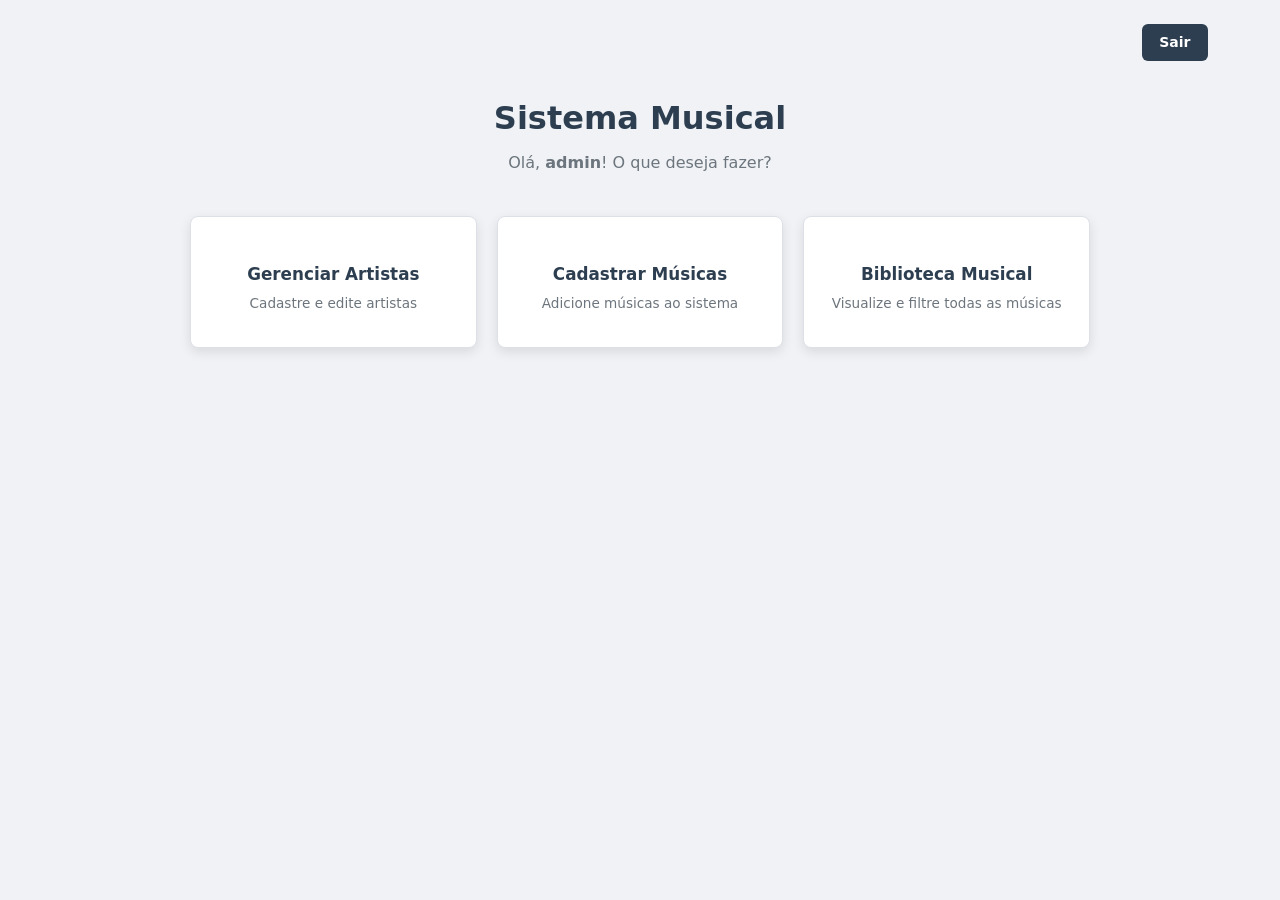
<file: index.html>
<!DOCTYPE html>
<html lang="pt-br">
<head>
  <meta charset="UTF-8">
  <meta name="viewport" content="width=device-width, initial-scale=1.0">
  <title>Menu Principal — Sistema Musical</title>
  <link rel="icon" href="data:image/svg+xml,<svg xmlns=%27http://www.w3.org/2000/svg%27 viewBox=%270 0 100 100%27><text y=%27.9em%27 font-size=%2790%27>🎵</text></svg>">
  <link rel="stylesheet" href="styles.css">
</head>
<body>

  <!-- container: caixa com largura máxima, centralizada. Usada em todas as telas, menos no login. -->
  <div class="container">

    <!-- topbar: barra de cima. O CSS (flex-end) joga o botão Sair para a direita. -->
    <div class="topbar">
      <!-- Um link (a) com cara de botão: a classe btn-back deixa ele escuro. -->
      <!-- Na Sprint 2 este link vai para logout.php, que encerra a sessão. -->
      <a href="login.html" class="btn-back">Sair</a>
    </div>

    <!-- page-header: as boas-vindas, centralizadas. -->
    <div class="page-header">
      <h1>Sistema Musical</h1>
      <!-- "admin" está fixo (dado inventado). Na Sprint 2 o PHP mostra o nome de quem entrou. -->
      <p>Olá, <strong>admin</strong>! O que deseja fazer?</p>
    </div>

    <!-- menu-grid: a grade dos 3 cards. O CSS usa display: grid para colocá-los lado a lado. -->
    <div class="menu-grid">

      <!-- Cada menu-card tem um link (a) que ocupa o card inteiro: clicar em qualquer parte leva à tela. -->
      <div class="menu-card">
        <a href="cadastro_artista.html">
          <div class="menu-card-icon"></div> <!-- ícone grande -->
          <div class="menu-card-title">Gerenciar Artistas</div> <!-- título -->
          <div class="menu-card-desc">Cadastre e edite artistas</div> <!-- descrição -->
        </a>
      </div>

      <div class="menu-card">
        <a href="cadastro_musica.html">
          <div class="menu-card-icon"></div>
          <div class="menu-card-title">Cadastrar Músicas</div>
          <div class="menu-card-desc">Adicione músicas ao sistema</div>
        </a>
      </div>

      <div class="menu-card">
        <a href="listagem_musicas.html">
          <div class="menu-card-icon"></div>
          <div class="menu-card-title">Biblioteca Musical</div>
          <div class="menu-card-desc">Visualize e filtre todas as músicas</div>
        </a>
      </div>

    </div>

  </div>
</body>
</html>
</file>
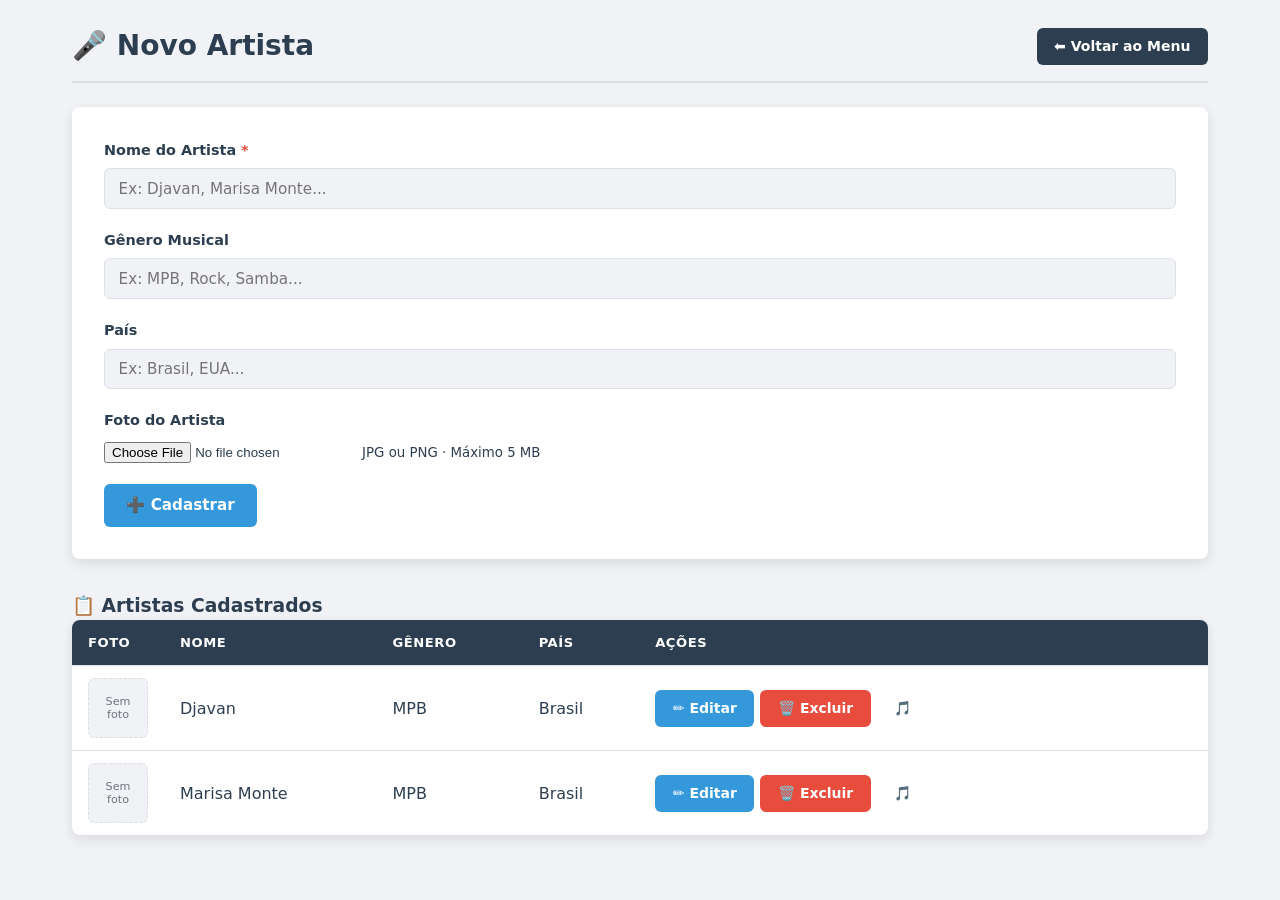
<file: cadastro_artista.html>
<!DOCTYPE html>
<html lang="pt-br">
<head>
    <meta charset="UTF-8">
    <meta name="viewport" content="width=device-width, initial-scale=1.0">
    <title>Novo Artista — Sistema Musical</title>
    <link rel="icon" href="data:image/svg+xml,<svg xmlns=%27http://www.w3.org/2000/svg%27 viewBox=%270 0 100 100%27><text y=%27.9em%27 font-size=%2790%27>🎵</text></svg>">
    <link rel="stylesheet" href="styles.css">
</head>
<body>
    <div class="container">

        <div class="page-header-bar">
            <h2>🎤 Novo Artista</h2>
            <div class="header-actions">
                <a href="index.html" class="btn-back">⬅ Voltar ao Menu</a>
            </div>
        </div>

        <form method="post" action="#" enctype="multipart/form-data">
            <div class="form-grid">

                <div class="form-group">
                    <label for="nome">Nome do Artista <span style="color:var(--red)">*</span></label>
                    <input type="text" id="nome" name="nome" required placeholder="Ex: Djavan, Marisa Monte...">
                </div>

                <div class="form-group">
                    <label for="genero">Gênero Musical</label>
                    <input type="text" id="genero" name="genero" placeholder="Ex: MPB, Rock, Samba...">
                </div>

                <div class="form-group">
                    <label for="pais">País</label>
                    <input type="text" id="pais" name="pais" placeholder="Ex: Brasil, EUA...">
                </div>

                <div class="form-group">
                    <label for="imagem">Foto do Artista</label>
                    <input type="file" id="imagem" name="imagem" accept="image/*">
                    <small>JPG ou PNG · Máximo 5 MB</small>
                </div>

            </div>

            <div class="form-actions">
                <button type="submit" class="btn-primary">➕ Cadastrar</button>
            </div>
        </form>

        <h3>📋 Artistas Cadastrados</h3>

        <div class="table-container">
            <table>
                <thead>
                    <tr>
                        <th class="col-foto">Foto</th>
                        <th>Nome</th>
                        <th>Gênero</th>
                        <th>País</th>
                        <th class="col-acoes">Ações</th>
                    </tr>
                </thead>
                <tbody>
                    <tr>
                        <td><div class="no-image">Sem<br>foto</div></td>
                        <td>Djavan</td>
                        <td>MPB</td>
                        <td>Brasil</td>
                        <td>
                            <div class="action-buttons">
                                <a href="#" class="btn-edit">✏️ Editar</a>
                                <a href="#" class="btn-delete">🗑️ Excluir</a>
                                <a href="cadastro_musica.html" class="btn-music">🎵 Músicas</a>
                            </div>
                        </td>
                    </tr>
                    <tr>
                        <td><div class="no-image">Sem<br>foto</div></td>
                        <td>Marisa Monte</td>
                        <td>MPB</td>
                        <td>Brasil</td>
                        <td>
                            <div class="action-buttons">
                                <a href="#" class="btn-edit">✏️ Editar</a>
                                <a href="#" class="btn-delete">🗑️ Excluir</a>
                                <a href="cadastro_musica.html" class="btn-music">🎵 Músicas</a>
                            </div>
                        </td>
                    </tr>
                </tbody>
            </table>
        </div>

    </div>
</body>
</html>
</file>
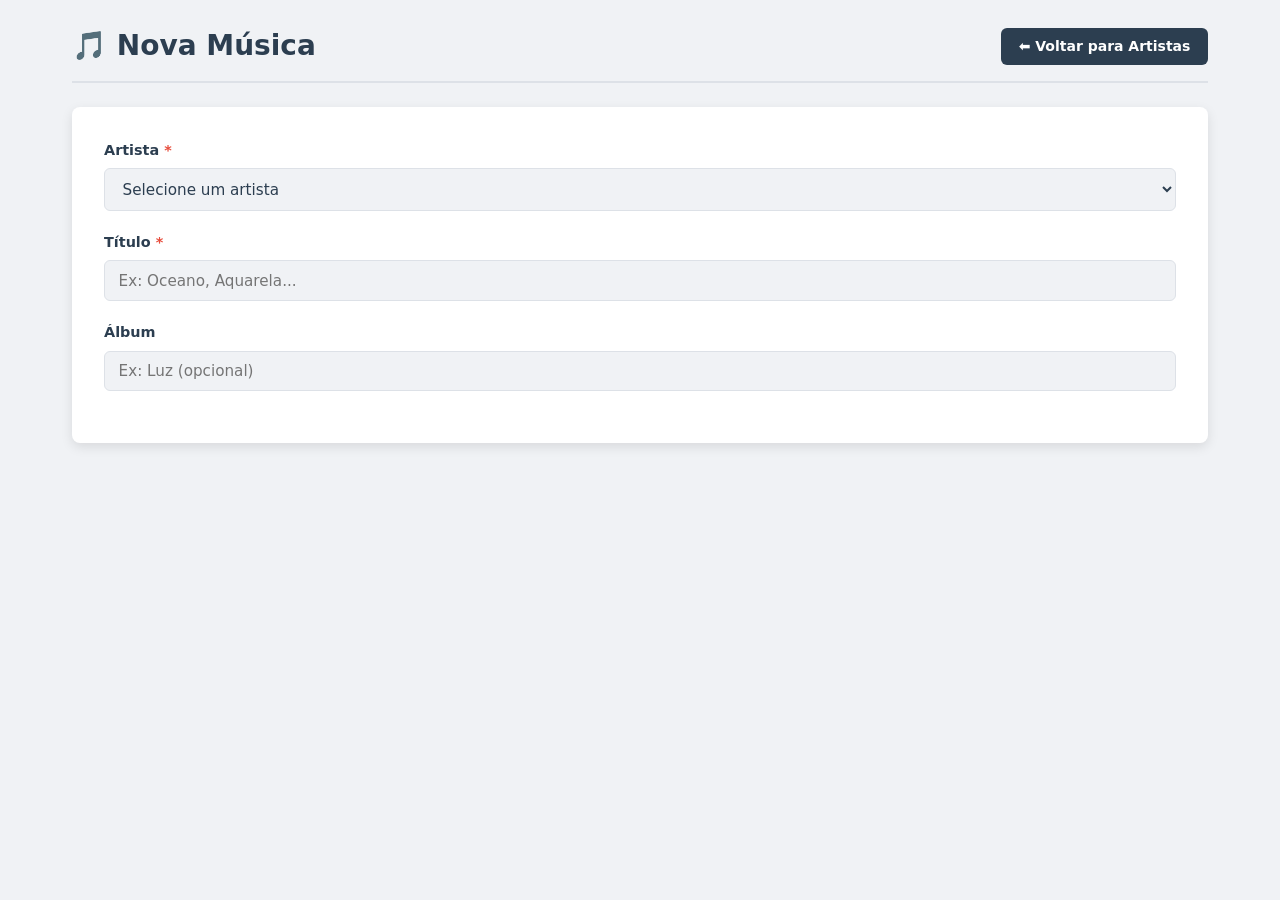
<file: cadastro_musica.html>
<!DOCTYPE html>
<html lang="pt-br">
<head>
    <meta charset="UTF-8">
    <meta name="viewport" content="width=device-width, initial-scale=1.0">
    <title>Nova Música — Sistema Musical</title>
    <link rel="icon" href="data:image/svg+xml,<svg xmlns=%27http://www.w3.org/2000/svg%27 viewBox=%270 0 100 100%27><text y=%27.9em%27 font-size=%2790%27>🎵</text></svg>">
    <link rel="stylesheet" href="styles.css">
</head>
<body>
    <div class="container">

        <div class="page-header-bar">
            <h2>🎵 Nova Música</h2>
            <div class="header-actions">
                <a href="cadastro_artista.html" class="btn-back">⬅ Voltar para Artistas</a>
            </div>
        </div>

        <form method="post" action="#" enctype="multipart/form-data">

            <div class="form-grid">

                <div class="form-group">
                    <label for="artista_id">Artista <span style="color:var(--red)">*</span></label>
                    <select name="artista_id" id="artista_id" required>
                        <option value="">Selecione um artista</option>
                        <option value="1">Djavan</option>
                        <option value="2">Marisa Monte</option>
                    </select>
                </div>

                <div class="form-group">
                    <label for="titulo">Título <span style="color:var(--red)">*</span></label>
                    <input type="text" id="titulo" name="titulo" required placeholder="Ex: Oceano, Aquarela...">
                </div>

                <div class="form-group">
                    <label for="album">Álbum</label>
                    <input type="text" id="album" name="album" placeholder="Ex: Luz (opcional)">
                </div>

                </body>

                <div class="form-group">
</file>
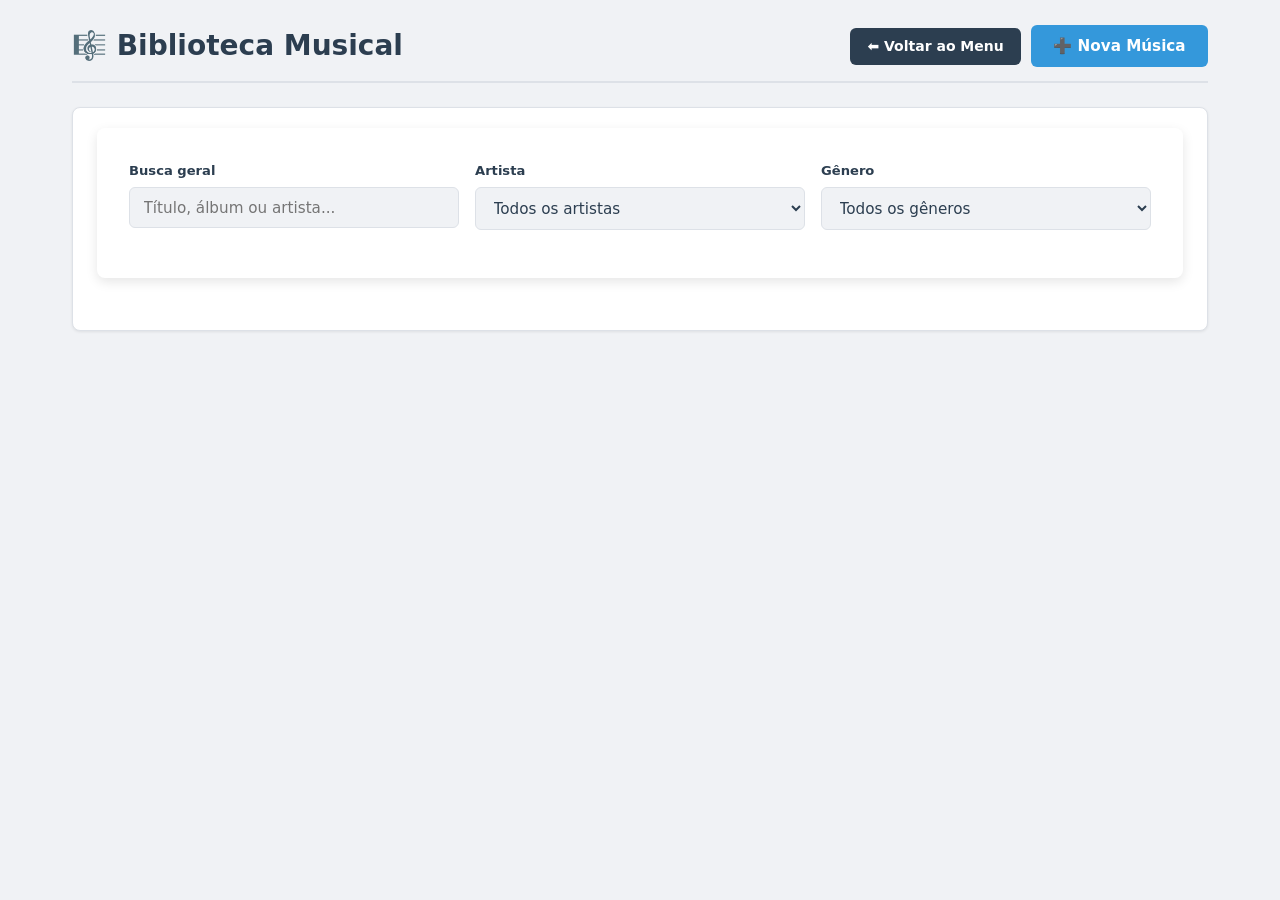
<file: listagem_musicas.html>
<!DOCTYPE html>
<html lang="pt-br">
<head>
    <meta charset="UTF-8">
    <meta name="viewport" content="width=device-width, initial-scale=1.0">
    <title>Biblioteca Musical — Sistema Musical</title>
    <link rel="icon" href="data:image/svg+xml,<svg xmlns=%27http://www.w3.org/2000/svg%27 viewBox=%270 0 100 100%27><text y=%27.9em%27 font-size=%2790%27>🎵</text></svg>">
    <link rel="stylesheet" href="styles.css">
</head>
<body>
    <div class="container">

        <div class="page-header-bar">
            <h2>🎼 Biblioteca Musical</h2>
            <div class="header-actions">
                <a href="index.html" class="btn-back">⬅ Voltar ao Menu</a>
                <a href="cadastro_musica.html" class="btn-primary">➕ Nova Música</a>
            </div>
        </div>

        <div class="filters">
            <form method="get" class="filter-form" action="#">
                <div class="filter-group">

                    <div class="filter-item">
                        <label for="busca">Busca geral</label>
                        <input type="text" name="busca" id="busca" placeholder="Título, álbum ou artista...">
                    </div>

                    <div class="filter-item">
                        <label for="artista">Artista</label>
                        <select name="artista" id="artista">
                            <option value="">Todos os artistas</option>
                            <option value="1">Djavan</option>
                            <option value="2">Marisa Monte</option>
                        </select>
                    </div>

                    <div class="filter-item">
                        <label for="genero">Gênero</label>
                        <select name="genero" id="genero">
                            <option value="">Todos os gêneros</option>
                            <option value="MPB">MPB</option>
                        </select>
                    </div>

                </div>
                
            </body>

                <div class="filter-actions">
                    <button
</file>
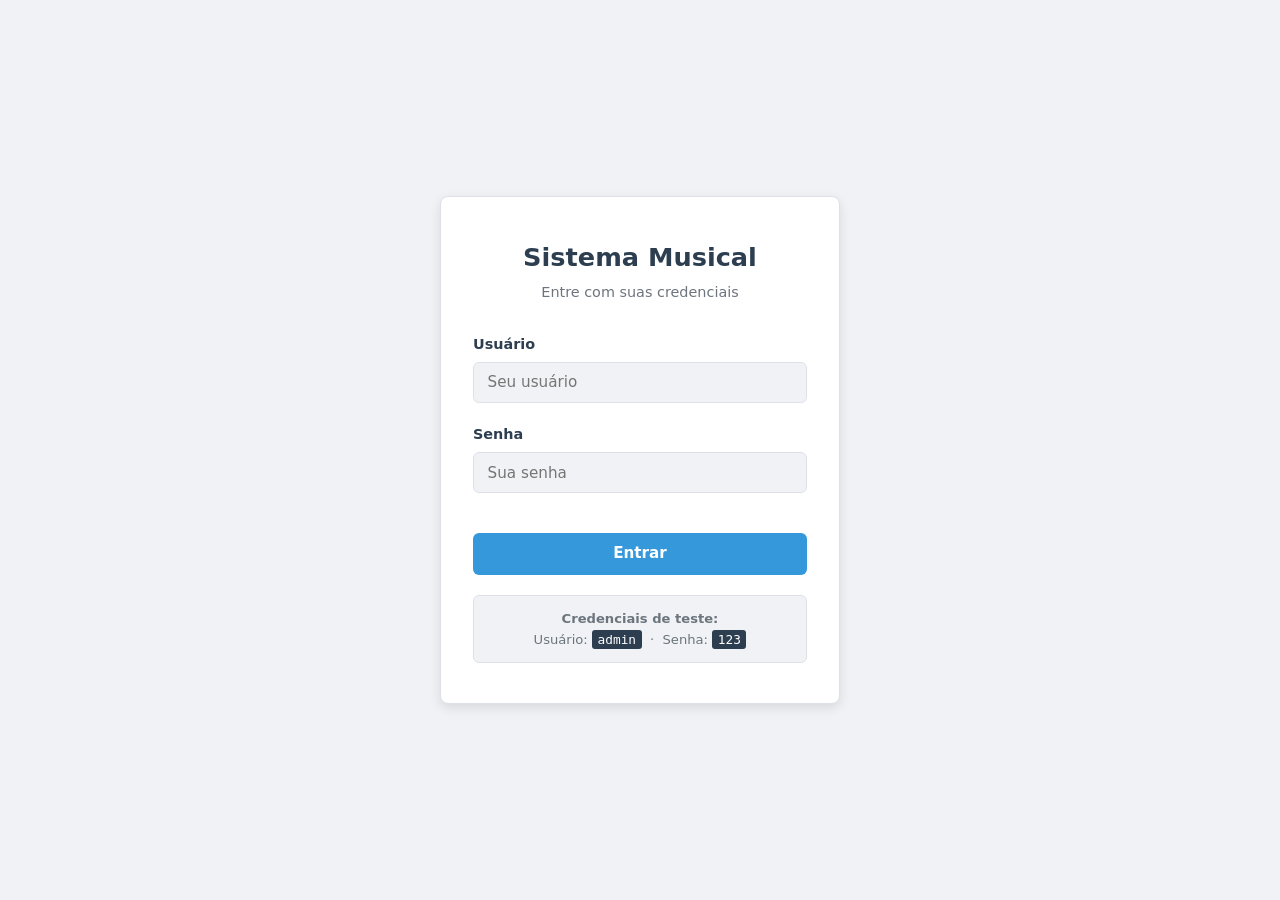
<file: login.html>
<!DOCTYPE html>
<html lang="en">
<head>
    <meta charset="UTF-8">
    <meta name="viewport" content="width=device-width, initial-scale=1.0">
    <title>Login Sistema Musical</title>

    <link rel="icon" href="data:image/svg+xml,<svg xmlns=%27http://www.w3.org/2000/svg%27 viewBox=%270 0 100
100%27><text y=%27.9em%27 font-size=%2790%27>🎵</text></svg>">
<link rel="stylesheet" href="styles.css">
</head>

<!-- Login Page -->

<body class="login-page">

<!-- login-card: a caixa branca que guarda o login inteiro. -->
<div class="login-card">

<!-- login-header: título e subtítulo, centralizados pelo CSS.   -->

 <div class="login-header">
 <h1>Sistema Musical </h1>
 <p>Entre com suas credenciais</p>
 </div>

 <form method="post" action="#">

<!-- form-group. -->
<div class="form-group">
<!-- for="usuario" é igual ao id do input: clicar no texto foca o campo. -->
<label for="usuario">Usuário</label>
<input type="text"
id="usuario"
name="usuario"
required
autocomplete="username"
placeholder="Seu usuário">
<!--
50 type="text": campo de texto comum.
51 name: o nome do dado que o PHP vai receber na Sprint 2.
52 required: o navegador não deixa enviar vazio.
53 autocomplete: o navegador pode sugerir o usuário salvo.
54 placeholder: a dica cinza dentro do campo.
55 -->
</div>

<div class="form-group">
<label for="senha">Senha</label>
<!-- type="password": esconde o que a pessoa digita. -->
<input type="password"
id="senha"
name="senha"
required
autocomplete="current-password"
placeholder="Sua senha">
</div>

<!-- type="submit": envia o formulário. A classe btn-primary deixa o botão azul. -->
<button type="submit" class="btn-primary">Entrar</button>
</form>

<!-- login-hint: a dica com as credenciais de teste. <code> mostra em fonte de código. -->
<div class="login-hint">
<strong>Credenciais de teste:</strong><br>
Usuário: <code>admin</code> &nbsp;·&nbsp; Senha: <code>123</code>
<!-- &nbsp; = espaço que não quebra a linha. -->
</div>

</div>

</body>
</html>
</file>
<file: styles.css>
:root {
  --primary: #2c3e50; 
  --blue: #3498db; 
  --blue-dark: #2980b9; 
  --red: #e74c3c; /* vermelho: excluir e o * de obrigatório */
  --red-dark: #c0392b;
  --bg: #f0f2f5; /* fundo cinza claro da página */
  --surface: #ffffff; /* fundo dos cartões */
  --border: #dde1e7; /* cor das bordas */
  --text: #2c3e50;
  --text-muted: #6c757d; /* texto cinza, menos importante */
  --shadow-sm: 0 1px 3px rgba(0,0,0,.08); /* sombra fraca */
  --shadow-md: 0 4px 12px rgba(0,0,0,.10); /* sombra média */
  --radius: 8px; /* arredondamento dos cantos */
  --font: 'Segoe UI', system-ui, -apple-system, sans-serif;
}

/* Reset: zera as margens que o navegador coloca sozinho.
box-sizing: border-box faz a largura já incluir padding e borda. */
*,
*::before,
*::after {
  margin: 0;
  padding: 0;
  box-sizing: border-box;
}

/* A página inteira: fonte, fundo e cor do texto. */
body {
  font-family: var(--font);
  background-color: var(--bg);
  color: var(--text);
  line-height: 1.6; /* Espaço entre as linhas do texto */
  min-height: 100vh; /* No mínimo a altura toda da tela */
}

/* 2. FORMULÁRIOS [AULA 1]
Base usada por TODAS as telas que têm <form>.
Todo formulário vira um cartão escuro com sombra. */
form {
  background: var(--surface);
  padding: 2rem;
  border-radius: var(--radius);
  box-shadow: var(--shadow-md);
  margin-bottom: 2rem;
}

/* Espaço embaixo de cada grupo (rótulo + campo). */
.form-group {
  margin-bottom: 1.25rem;
}

/* display: block coloca o rótulo numa linha só dele, em cima do campo. */
label {
  display: block;
  margin-bottom: 0.4rem;
  font-size: 0.9rem;
  font-weight: 600;
  color: var(--primary);
}

/* Os campos ocupam a largura toda e ganham borda fina.
textarea e select já ficam prontos para as próximas telas. */
input[type="text"],
input[type="password"],
textarea,
select {
  width: 100%;
  padding: 0.65rem 0.85rem;
  border: 1.5px solid var(--border);
  border-radius: 6px;
  font-size: 0.95rem;
  font-family: var(--font); /* Sem isso, campos usam outra fonte */
  color: var(--text);
  background: var(--bg);
  transition: border-color 0.25s, box-shadow 0.25s; /* Muda suave */
}

/* focus: quando a pessoa clica no campo. */
input:focus,
textarea:focus,
select:focus {
  outline: none;
  border-color: var(--blue);
  box-shadow: 0 0 0 3px rgba(52, 152, 219, 0.25);
}

/* Selecionar em grupo (vírgulas): TODOS os botões do sistema têm o
mesmo formato. Cada um ganha a sua cor mais abaixo. */
.btn-primary,
.btn-edit,
.btn-delete,
.btn-music,
.btn-back,
.btn-youtube {
  display: inline-flex; /* Ícone e texto alinhados */
  align-items: center;
  justify-content: center;
  gap: 0.35rem;
  padding: 0.55rem 1.1rem;
  border: none;
  border-radius: 6px;
  font-size: 0.875rem;
  font-weight: 600;
  font-family: var(--font);
  cursor: pointer; /* Mãozinha no mouse */
  text-decoration: none; /* Links sem sublinhado */
  white-space: nowrap; /* Texto não quebra linha */
  transition: background-color 0.2s, transform 0.15s, box-shadow 0.2s;
  line-height: 1.4;
  color: #fff;
}

/* Botão principal. No hover escurece e sobe 1px. */
.btn-primary {
  padding: 0.65rem 1.4rem;
  font-size: 0.95rem;
  background: var(--blue);
}

.btn-primary:hover {
  background: var(--blue-dark);
  transform: translateY(-1px);
  box-shadow: var(--shadow-sm);
}

/* Voltar e Sair. */
.btn-back {
  background: var(--primary);
  color: #fff;
}

.btn-back:hover {
  background: var(--text-muted);
  color: #fff;
}

/* 5. TELA DE LOGIN [AULA 1] */

/* O body do login vira flex para centralizar o cartão:
justify-content horizontal, align-items vertical. */
.login-page {
  display: flex;
  justify-content: center;
  align-items: center;
  min-height: 100vh;
  background: var(--bg);
  padding: 1rem;
}

/* O cartão escuro, com no máximo 400px de largura. */
.login-card {
  background: var(--surface);
  padding: 2.5rem 2rem;
  border-radius: var(--radius);
  box-shadow: var(--shadow-md);
  width: 100%;
  max-width: 400px;
  border: 1px solid var(--border);
}

/* O form já é um cartão (seção 2). Dentro do login-card tiramos
o fundo e a sombra para não ficar "caixa dentro de caixa". */
.login-card form {
  background: none;
  box-shadow: none;
  padding: 0;
  margin: 0;
}

.login-header {
  text-align: center;
  margin-bottom: 1.75rem;
}

.login-header h1 {
  font-size: 1.6rem;
  color: var(--primary);
  margin-bottom: 0.25rem;
}

.login-header p {
  color: var(--text-muted);
  font-size: 0.9rem;
}

/* Seletor com espaço "que está dentro de". Só o botão do login
ocupa a largura toda. */
.login-card .btn-primary {
  width: 100%;
  margin-top: 1.25rem;
}

/* A caixinha com a dica das credenciais. */
.login-hint {
  margin-top: 1.25rem;
  padding: 0.75rem 1rem;
  background: var(--bg);
  border-radius: 6px;
  text-align: center;
  font-size: 0.82rem;
  color: var(--text-muted);
  border: 1px solid var(--border);
}

.login-hint code {
  background: var(--primary);
  color: #fff;
  padding: 0.1rem 0.35rem;
  border-radius: 3px;
  font-size: 0.8rem;
}

/* 6. LAYOUT BASE

/* O container de todas as telas, menos o login.
Largura máxima de 1200px. margin: 0 auto centraliza a caixa. */
.container {
  max-width: 1200px;
  margin: 0 auto;
  padding: 24px 32px;
}

/* 7. MENU PRINCIPAL

/* flex-end empurra o botão Sair para a direita. */
.topbar {
  display: flex;
  justify-content: flex-end;
  margin-bottom: 2rem;
}

.page-header {
  text-align: center;
  margin-bottom: 2.5rem;
}

.page-header h1 {
  font-size: 2rem;
  color: var(--primary);
  margin-bottom: 0.35rem;
}

.page-header p {
  color: var(--text-muted);
  font-size: 1rem;
}

/* A grade dos cards. auto-fit:
"coloque quantas colunas couberem, cada uma com no mínimo 240px".
No celular os cards descem sozinhos. */
.menu-grid {
  display: grid;
  grid-template-columns: repeat(auto-fit, minmax(240px, 1fr));
  gap: 1.25rem;
  max-width: 900px;
  margin: 0 auto;
}

.menu-card {
  background: var(--surface);
  border-radius: var(--radius);
  box-shadow: var(--shadow-md);
  transition: transform 0.2s, box-shadow 0.25s;
  border: 1px solid var(--border);
}

/* Com o mouse em cima, o card sobe 4px e a sombra cresce. */
.menu-card:hover {
  transform: translateY(-4px);
  box-shadow: var(--shadow-md);
  border-color: var(--blue);
}

/* display: block faz o link ocupar o card inteiro (tudo clicável). */
.menu-card a {
  display: block;
  padding: 2rem 1.5rem;
  text-align: center;
  text-decoration: none;
  color: var(--text);
}

.menu-card-icon {
  font-size: 2.2rem;
  margin-bottom: 0.75rem;
}

.menu-card-title {
  font-size: 1.05rem;
  font-weight: 600;
  color: var(--primary);
  margin-bottom: 0.35rem;
}

.menu-card-desc {
  font-size: 0.85rem;
  color: var(--text-muted);
}

/* [AULA 2] Cores dos botões de ação da tabela.
Azul = ação normal. Vermelho = perigo (excluir). */
.btn-edit { background: var(--blue); color: #fff; }
.btn-edit:hover { background: var(--blue-dark); }
.btn-delete { background: var(--red); color: #fff; }
.btn-delete:hover { background: var(--red-dark); }

/* [AULA 2] O vermelho do YouTube (usando o var(--red)). */
.btn-youtube { background: var(--red); color: #fff; }
.btn-youtube:hover { background: var(--red-dark); }

/* 8. TIPOGRAFIA [h2 na AULA 2] */

/* Todo h2 do sistema: grande, cor principal e uma linha embaixo. */
h2 {
  font-size: 1.75rem;
  font-weight: 600;
  color: var(--primary);
  margin-bottom: 1.5rem;
  padding-bottom: .75rem;
  border-bottom: 2px solid var(--border);
}

/* 9. CABEÇALHO DE PÁGINA COM AÇÕES [AULA 2]
Usado na Biblioteca e nos dois cadastros. */

/* space-between: título na esquerda, botões na direita.
flex-wrap: se faltar espaço, os botões descem. */
.page-header-bar {
  display: flex;
  align-items: center;
  justify-content: space-between;
  gap: 1rem;
  margin-bottom: 1.5rem;
  padding-bottom: .75rem;
  border-bottom: 2px solid var(--border);
  flex-wrap: wrap;
}

/* A barra já tem linha embaixo. Tiramos a linha do h2 que está
dentro dela, senão ficariam duas. */
.page-header-bar h2 {
  margin: 0;
  padding: 0;
  border: none;
  font-size: 1.75rem;
  font-weight: 600;
  color: var(--primary);
}

.page-header-bar .header-actions {
  display: flex;
  gap: .6rem;
  flex-wrap: wrap;
  align-items: center;
}

/* 11. TABELAS */

/* A caixa da tabela. overflow: hidden corta o que passa dos cantos
redondos (senão o cabeçalho escuro "vaza" no canto). */
.table-container {
  background: var(--surface);
  border-radius: var(--radius);
  box-shadow: var(--shadow-md);
  overflow: hidden;
  margin-bottom: 1.5rem;
}

/* border-collapse: as bordas das células viram uma só. */
table {
  width: 100%;
  border-collapse: collapse;
}

/* Espaço dentro das células e uma linha fina entre as linhas. */
th, td {
  padding: 12px 16px;
  text-align: left;
  vertical-align: middle;
  border-bottom: 1px solid var(--border);
}

/* Cabeçalho escuro, letra branca e MAIÚSCULA. */
th {
  background: var(--primary);
  color: #fff;
  font-size: .82rem;
  font-weight: 600;
  letter-spacing: .04em;
  text-transform: uppercase;
  white-space: nowrap;
}

tbody tr:last-child td { border-bottom: none; } /* a última linha sem borda */
tbody tr:hover { background: var(--bg); } /* linha clareia com o mouse */

/* Larguras fixas das colunas pequenas. */
.col-foto,
.col-capa { width: 90px; white-space: nowrap; }
.col-youtube { width: 110px; white-space: nowrap; }
.col-acoes { white-space: nowrap; }

/* Editar, Excluir (e Músicas) lado a lado. */
.action-buttons {
  display: flex;
  gap: 6px;
  align-items: center;
  flex-wrap: nowrap;
}

/* [Sprint 2] A miniatura da capa ou da foto de verdade. */
.table-thumbnail {
  width: 60px;
  height: 60px;
  object-fit: cover;
  border-radius: 6px;
  display: block;
}

/* O quadrado "Sem capa / Sem foto": borda tracejada e texto no meio. */
.no-image {
  width: 60px;
  height: 60px;
  background: var(--bg);
  border: 1.5px dashed var(--border);
  border-radius: 6px;
  display: flex;
  align-items: center;
  justify-content: center;
  font-size: .7rem;
  color: var(--text-muted);
  text-align: center;
  line-height: 1.2;
}

/* [Sprint 2] Célula de "nenhuma música encontrada". */
td.empty-cell {
  text-align: center;
  color: var(--text-muted);
  padding: 2rem;
  font-size: .95rem;
}

/* 14. FILTROS [AULA 2] */

.filters {
  background: var(--surface);
  padding: 1.25rem 1.5rem;
  border-radius: var(--radius);
  box-shadow: var(--shadow-sm);
  margin-bottom: 1.5rem;
  border: 1px solid var(--border);
}

/* Os filtros lado a lado. flex-wrap: descem se não couber. */
.filter-group {
  display: flex;
  gap: 1rem;
  flex-wrap: wrap;
  margin-bottom: 1rem;
}

/* flex: 1 = cada filtro pega a mesma fatia do espaço.
min-width impede que fique fino demais. */
.filter-item {
  flex: 1;
  min-width: 180px;
}

.filter-item label {
  font-size: .82rem;
}

.filter-actions {
  display: flex;
  gap: .75rem;
  align-items: center;
}
</file>
